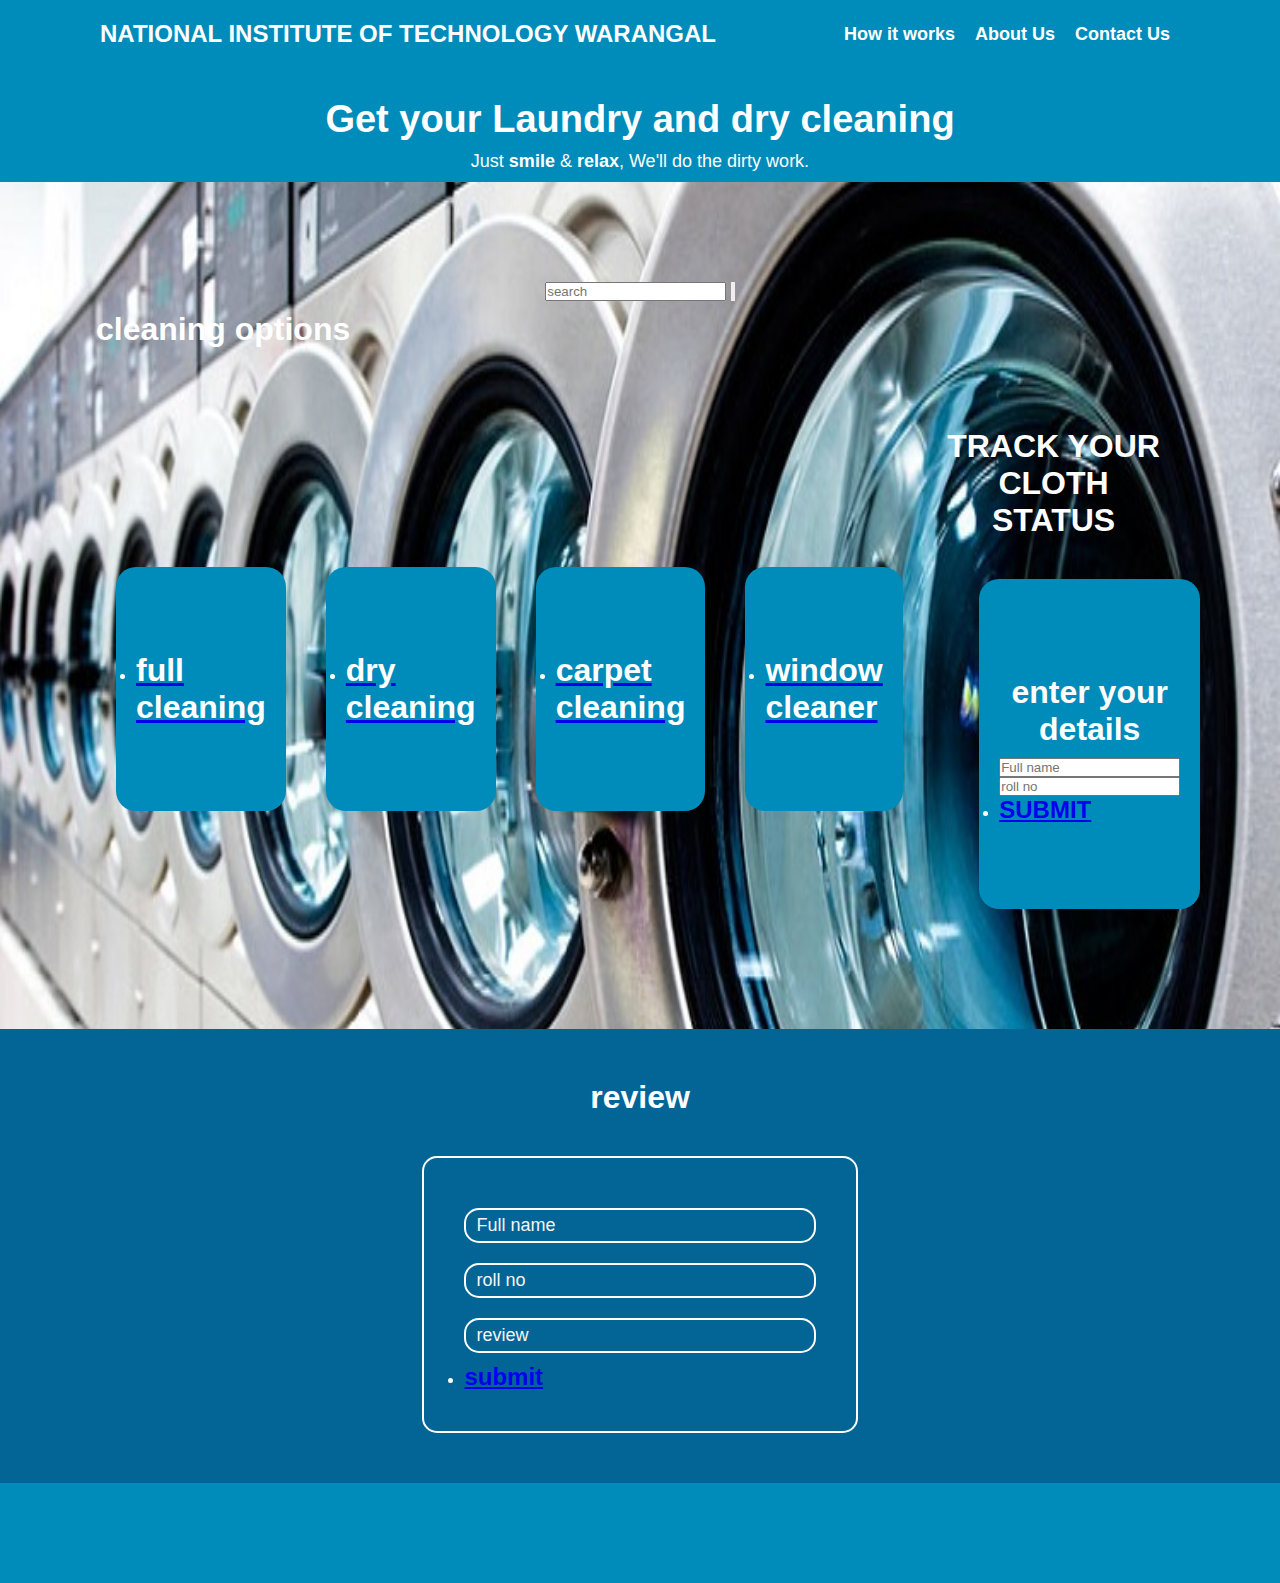
<file: index.html>
<!DOCTYPE html>
<html lang="en">
 
<style>
  body{
    background-image: url('photo6.jpg');
    background-repeat: no-repeat;
    background-size: 100% 100%;
  }
</style>
<head>
    <meta charset="UTF-8" />
    <meta http-equiv="X-UA-Compatible" content="IE=edge" />
    <meta name="viewport" content="width=device-width, initial-scale=1.0" />
    <title>national institute of technology warangal</title>

    <link
      rel="stylesheet"
      href="https://cdnjs.cloudflare.com/ajax/libs/font-awesome/6.1.1/css/all.min.css"
      integrity="sha512-KfkfwYDsLkIlwQp6LFnl8zNdLGxu9YAA1QvwINks4PhcElQSvqcyVLLD9aMhXd13uQjoXtEKNosOWaZqXgel0g=="
      crossorigin="anonymous"
      referrerpolicy="no-referrer"
    />

    <link rel="stylesheet" href="style.css" type ="text/css"/>
    <link rel="icon" href="teri mumy.jpeg">
  </head>

  <body>
   
   
   
    <div class="header">
      <div>
        <h2><i class="fas fa-cog"></i> NATIONAL INSTITUTE OF TECHNOLOGY WARANGAL</h2>
      </div>
    

      <ul>
        <li><a href="">How it works</a></li>
        <li><a href="">About Us</a></li>
        <li><a href="">Contact Us</a></li>
      </ul>
    </div>

   
    <div class="cl1">
      <div class="container">
        <div class="cl1-desc">
         <center> <h1>Get your Laundry and dry cleaning </h1>
         <p>Just <b>smile</b> & <b>relax</b>, We'll do the dirty work.</p>
        </center> 
        </div>
        
        </div>
    </div>
    
   <br><br><br><br><br>
   
    <div class="abc">
      <center>
       <form action="action" class="search-bar">
        <input type="text" placeholder="search" name="q">
          <button type="submit">
          <img scr="search.png">
        </button>
   </form>
     </center>
     </div>

    <div class="complete cleaning">
      <div class="container">
        <h1>cleaning options</h1>
        
        
        
        <div class="row">
          <div class="card">
            
           <li><a href="fullcleaning.html"><h1>full cleaning</h1></a></li> 
            
          </div>
          <div class="card">
            
            
           <li><a href="dryclean.html"> <h1>dry cleaning</h1></a></li>
            
            </div>
            <div class="card">
            
          
            <li><a href="carpet.html"><h1>carpet cleaning</h1></a></li>
            </div>
        
            <div class="card">
                
          
                <li><a href ="window.html"><h1>window cleaner</h1></a></li>
          
            </div>
       
         
         
      
            <div class="why main-spacing">
      <div class="container">
        <h1>TRACK YOUR CLOTH STATUS</h1>
       
        <div class="row-spacing">
          <div class="row">
            <div class="card">
              <i class="fa-regular fa-square-check"></i>
              <h1>enter your details</h1>
              <form action>
                <input type="text" placeholder="Full name" />
                <div></div>
                <input type="text" placeholder="roll no " />
                <li><a href ="C:\Users\asus\Documents\c++ codes\web page\web page\success.html"><h2>SUBMIT</h2></a></li>
              </form>
            </div>
            
            
          </div>
          
            
            </div>
          </div>
        </div>
      </div>
    </div>

    <div class="contact main-spacing">
      <div class="container">
        <h1>review</h1>
        <form>
          <input type="text" placeholder="Full name" />
          <input type="text" placeholder="roll no " />
          <input type ="text" placeholder="review"/>
          
          <li><a href ="C:\Users\asus\Documents\c++ codes\web page\web page\success.html"><h2>submit </h2></a></li>
        </form>
      </div>
    </div>
    <footer class="main-spacing">
      
    </footer>
  </body>
</html>
</file>
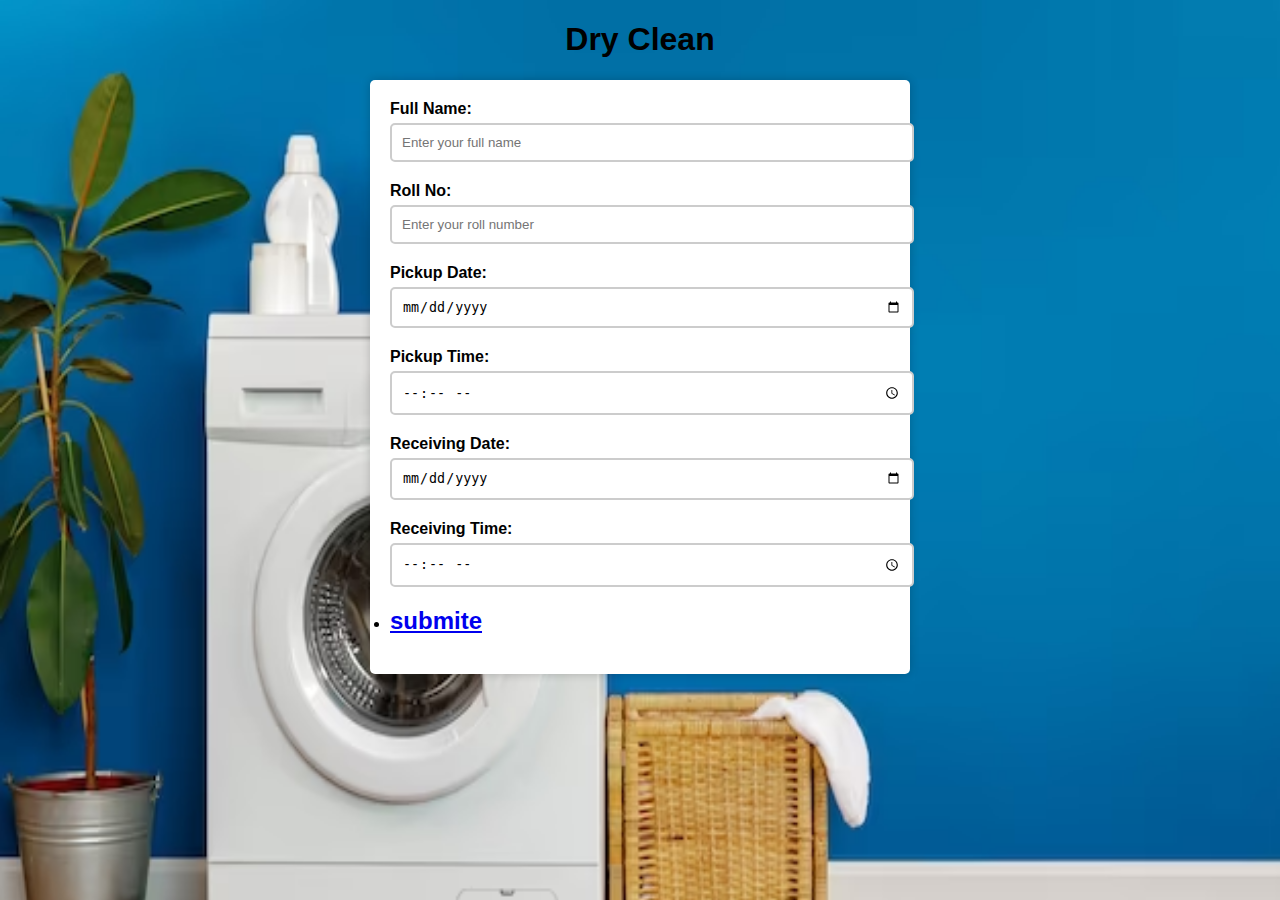
<file: carpet.html>
<!DOCTYPE html>
<html lang="en">
<head>
    <style>
        body{
          background-image: url('final photo.avif');
          background-repeat: no-repeat;
          background-size: 100% 150%;
        }
      </style>
    <meta charset="UTF-8">
    <meta http-equiv="X-UA-Compatible" content="IE=edge">
    <meta name="viewport" content="width=device-width, initial-scale=1.0">
    <title>carpet cleaning</title>
    <link rel="stylesheet" href="style2.css" type ="text/css"/>
    <link rel="icon" href="teri mumy.jpeg">
</head>
<body>
    <style>

    </style>
</body>
</html>


<!DOCTYPE html>
<html lang="en">
<head>
    <meta charset="UTF-8">
    <meta http-equiv="X-UA-Compatible" content="IE=edge">
    <meta name="viewport" content="width=device-width, initial-scale=1.0">
    
    <link rel="stylesheet" href="style2.css" type="text/css">
</head>
<body class="meralund">
    <h1>Dry Clean</h1>

    <form action="submit.php">
        <label for="name">Full Name:</label>
        <input type="text" id="name" name="name" placeholder="Enter your full name">

        <label for="roll-no">Roll No:</label>
        <input type="number" id="roll-no" name="roll-no" placeholder="Enter your roll number">

        <label for="pickup-date">Pickup Date:</label>
        <input type="date" id="pickup-date" name="pickup-date">

        <label for="pickup-time">Pickup Time:</label>
        <input type="time" id="pickup-time" name="pickup-time">

        <label for="receiving-date">Receiving Date:</label>
        <input type="date" id="receiving-date" name="receiving-date">

        <label for="receiving-time">Receiving Time:</label>
        <input type="time" id="receiving-time" name="receiving-time">
        <li><a href ="success.html"><h2>submite</h2></a></li>
      
    </form>
</body>
</html>
</file>
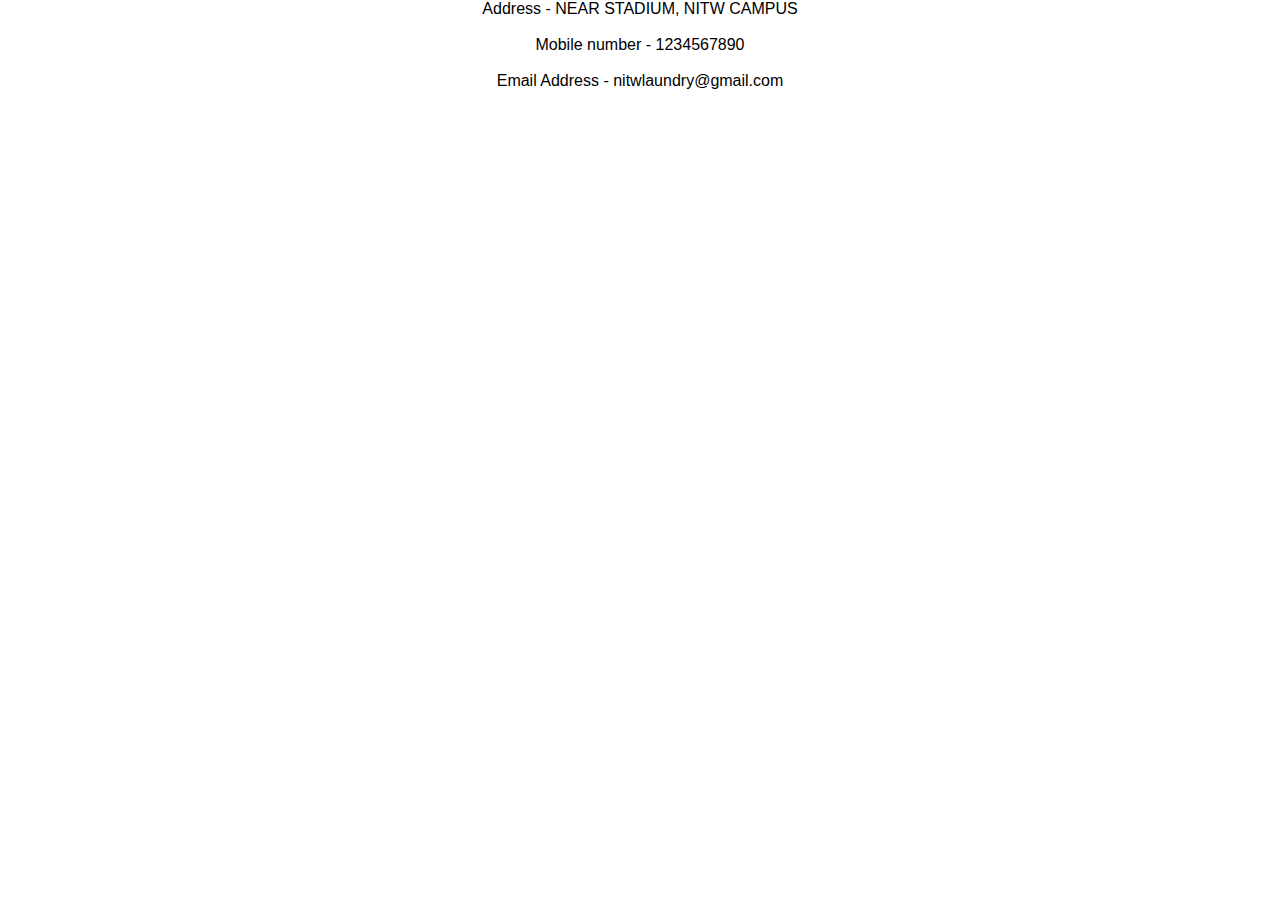
<file: contact.html>
<!DOCTYPE html>
<html lang="en">
<head>
   
    <meta charset="UTF-8">
    <meta http-equiv="X-UA-Compatible" content="IE=edge">
    <meta name="viewport" content="width=device-width, initial-scale=1.0">
    <title>CONTACT US</title>
    <link rel="icon" href="teri mumy.jpeg">
</head>

<link rel="stylesheet" href="style.css">

<body>
    <div>
        <center>
            <p>Address - NEAR STADIUM, NITW CAMPUS</p><br>
            <p>Mobile number - 1234567890</p><br>
            <p>Email Address - nitwlaundry@gmail.com</p>
            </center>
    </div>
</body>
</html>
</file>
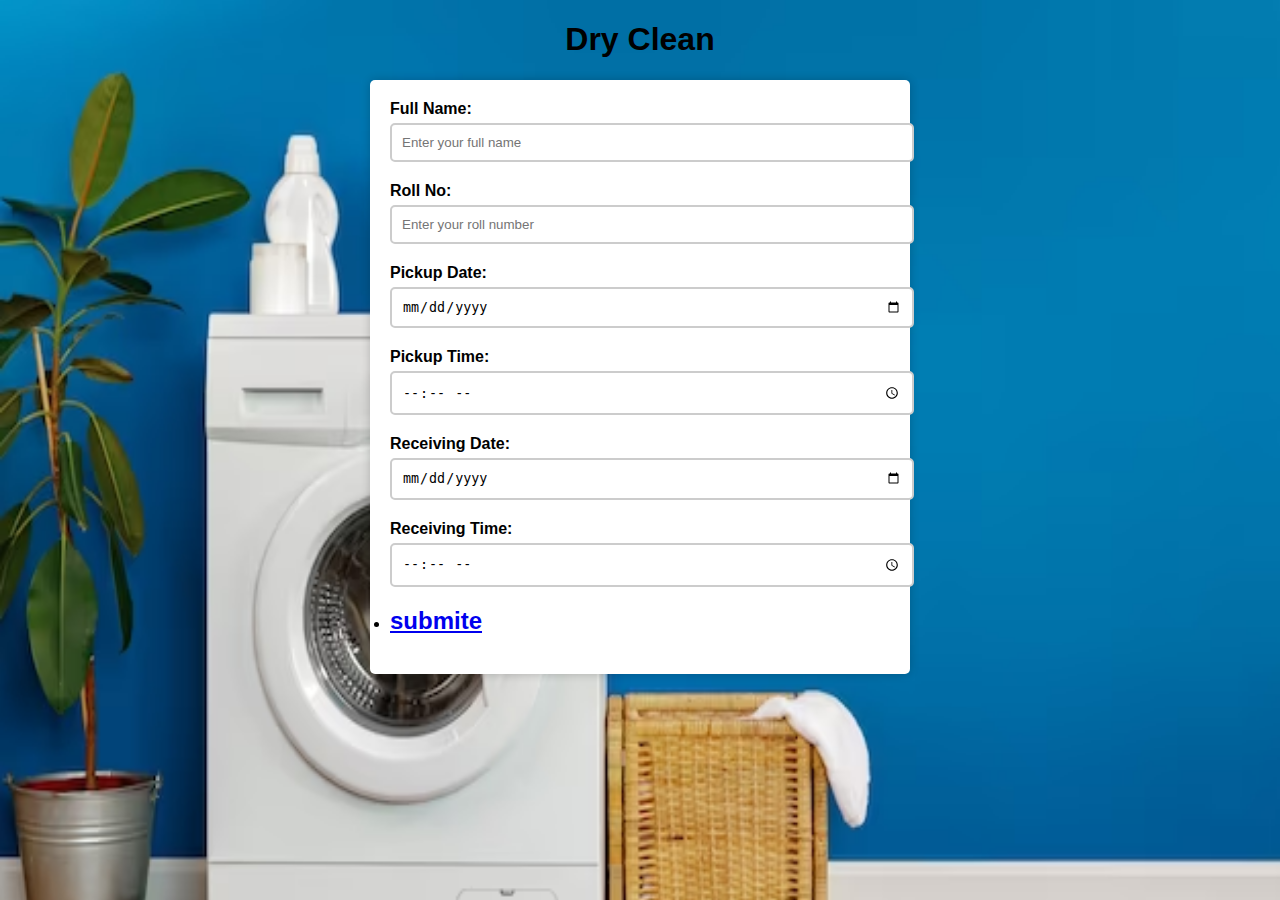
<file: dryclean.html>
<!DOCTYPE html>
<html lang="en">
<head>
    <style>
        body{
          background-image: url('final photo.avif');
          background-repeat: no-repeat;
          background-size: 100% 150%;
        }
      </style>
    <meta charset="UTF-8">
    <meta http-equiv="X-UA-Compatible" content="IE=edge">
    <meta name="viewport" content="width=device-width, initial-scale=1.0">
    <title>dry cleaning</title>
    <link rel="stylesheet" href="style2.css" type ="text/css"/>
    <link rel="icon" href="teri mumy.jpeg">
</head>
<body>
    
</body>
</html>


<!DOCTYPE html>
<html lang="en">
<head>
    <meta charset="UTF-8">
    <meta http-equiv="X-UA-Compatible" content="IE=edge">
    <meta name="viewport" content="width=device-width, initial-scale=1.0">
    <title>Dry Cleaning</title>
    <link rel="stylesheet" href="style2.css" type="text/css">
</head>
<body class="meralund">
    <h1>Dry Clean</h1>

    <form action="submit.php">
        <label for="name">Full Name:</label>
        <input type="text" id="name" name="name" placeholder="Enter your full name">

        <label for="roll-no">Roll No:</label>
        <input type="number" id="roll-no" name="roll-no" placeholder="Enter your roll number">

        <label for="pickup-date">Pickup Date:</label>
        <input type="date" id="pickup-date" name="pickup-date">

        <label for="pickup-time">Pickup Time:</label>
        <input type="time" id="pickup-time" name="pickup-time">

        <label for="receiving-date">Receiving Date:</label>
        <input type="date" id="receiving-date" name="receiving-date">

        <label for="receiving-time">Receiving Time:</label>
        <input type="time" id="receiving-time" name="receiving-time">

        <li><a href ="success.html"><h2>submite</h2></a></li>
    </form>
</body>
</html>
</file>
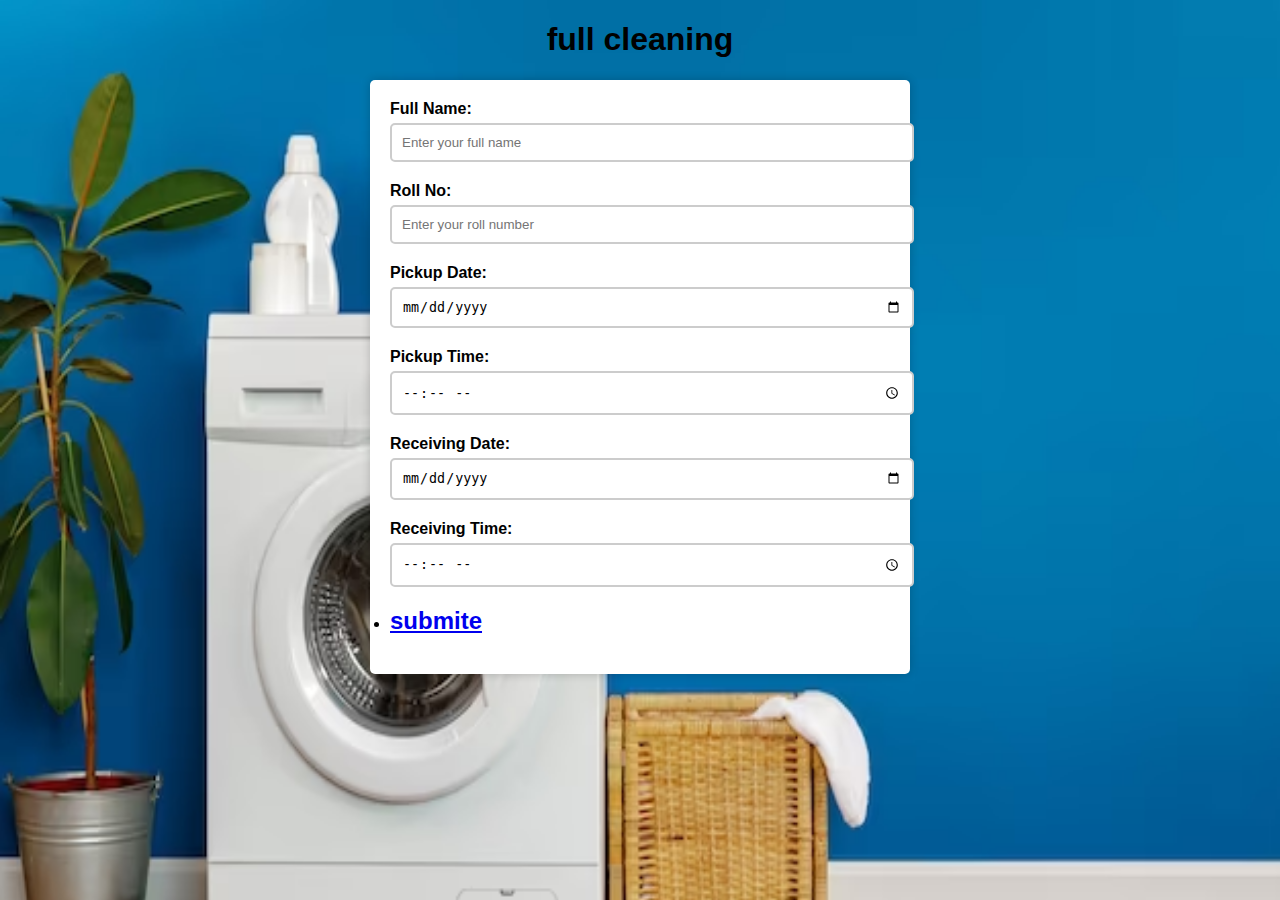
<file: fullcleaning.html>
<!DOCTYPE html>
<html lang="en">
<head>
    <style>
        body{
          background-image: url('final photo.avif');
          background-repeat: no-repeat;
          background-size: 100% 150%;
        }
      </style>
    <meta charset="UTF-8">
    <meta http-equiv="X-UA-Compatible" content="IE=edge">
    <meta name="viewport" content="width=device-width, initial-scale=1.0">
    <title>dry cleaning</title>
    <link rel="stylesheet" href="style2.css" type ="text/css"/>
    <link rel="icon" href="teri mumy.jpeg">
</head>
<body>
    
</body>
</html>


<!DOCTYPE html>
<html lang="en">
<head>
    <meta charset="UTF-8">
    <meta http-equiv="X-UA-Compatible" content="IE=edge">
    <meta name="viewport" content="width=device-width, initial-scale=1.0">
    <title>Dry Cleaning</title>
    <link rel="stylesheet" href="style2.css" type="text/css">
</head>
<body class="meralund">
    <h1>full cleaning</h1>

    <form action="submit.php">
        <label for="name">Full Name:</label>
        <input type="text" id="name" name="name" placeholder="Enter your full name">

        <label for="roll-no">Roll No:</label>
        <input type="number" id="roll-no" name="roll-no" placeholder="Enter your roll number">

        <label for="pickup-date">Pickup Date:</label>
        <input type="date" id="pickup-date" name="pickup-date">

        <label for="pickup-time">Pickup Time:</label>
        <input type="time" id="pickup-time" name="pickup-time">

        <label for="receiving-date">Receiving Date:</label>
        <input type="date" id="receiving-date" name="receiving-date">

        <label for="receiving-time">Receiving Time:</label>
        <input type="time" id="receiving-time" name="receiving-time">

        <li><a href ="success.html"><h2>submite</h2></a></li>
    </form>
</body>
</html>
</file>
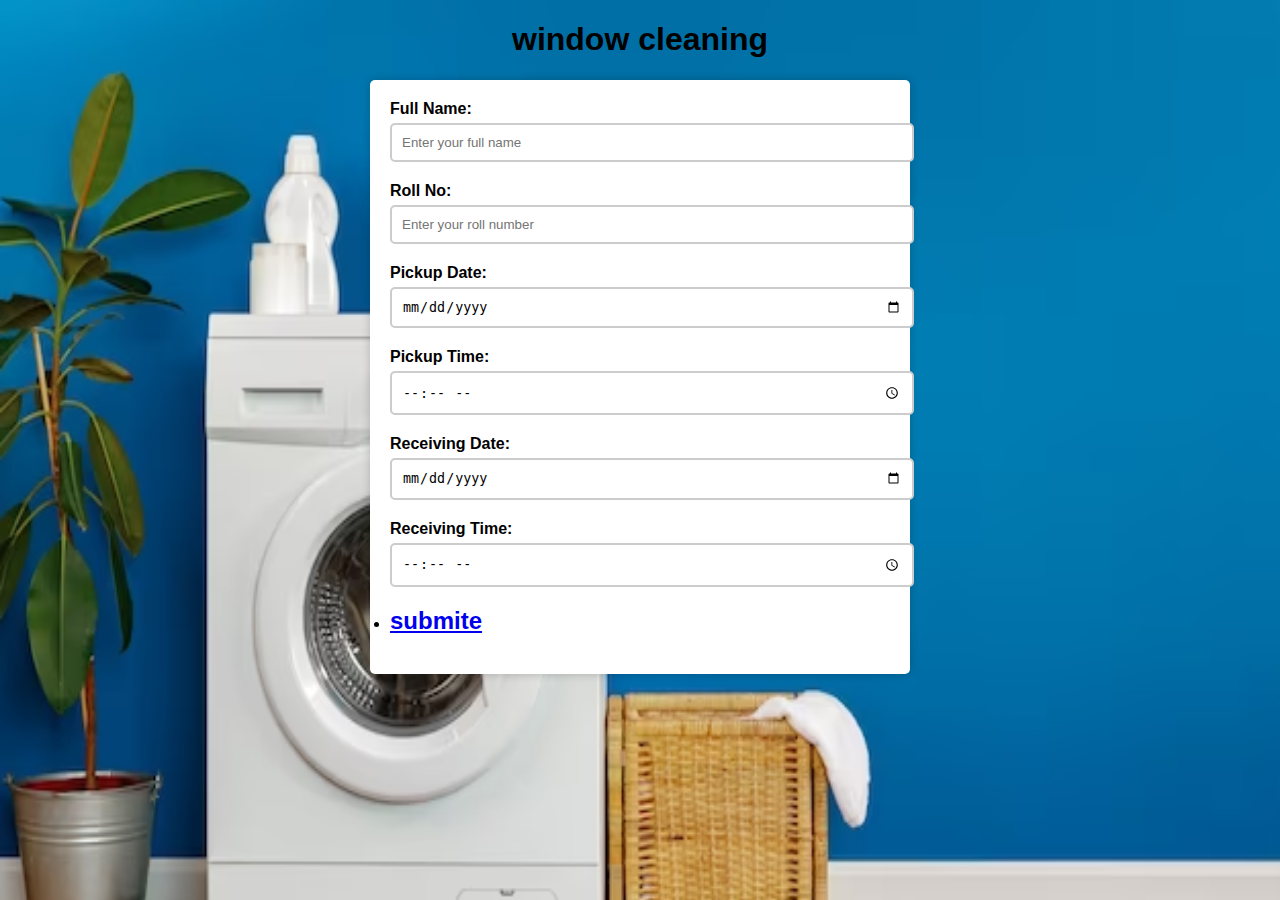
<file: window.html>
<!DOCTYPE html>
<html lang="en">
<head>
    <style>
        body{
          background-image: url('final photo.avif');
          background-repeat: no-repeat;
          background-size: 100% 150%;
        }
      </style>
    <meta charset="UTF-8">
    <meta http-equiv="X-UA-Compatible" content="IE=edge">
    <meta name="viewport" content="width=device-width, initial-scale=1.0">
    <title>dry cleaning</title>
    <link rel="stylesheet" href="style2.css" type ="text/css"/>
</head>
<body>
    
</body>
</html>


<!DOCTYPE html>
<html lang="en">
<head>
    <meta charset="UTF-8">
    <meta http-equiv="X-UA-Compatible" content="IE=edge">
    <meta name="viewport" content="width=device-width, initial-scale=1.0">
    <title>Dry Cleaning</title>
    <link rel="stylesheet" href="style2.css" type="text/css">
</head>
<body class="meralund">
    <h1>window cleaning</h1>

    <form action="submit.php">
        <label for="name">Full Name:</label>
        <input type="text" id="name" name="name" placeholder="Enter your full name">

        <label for="roll-no">Roll No:</label>
        <input type="number" id="roll-no" name="roll-no" placeholder="Enter your roll number">

        <label for="pickup-date">Pickup Date:</label>
        <input type="date" id="pickup-date" name="pickup-date">

        <label for="pickup-time">Pickup Time:</label>
        <input type="time" id="pickup-time" name="pickup-time">

        <label for="receiving-date">Receiving Date:</label>
        <input type="date" id="receiving-date" name="receiving-date">

        <label for="receiving-time">Receiving Time:</label>
        <input type="time" id="receiving-time" name="receiving-time">

        <li><a href ="success.html"><h2>submite</h2></a></li>
    </form>
</body>
</html>
</file>
<file: style.css>
* {
    margin: 0;
    padding: 0;
    box-sizing: border-box;
    font-family: "Segoe UI", sans-serif;
  }
  


  h1 {
    color: white;
  }
  
  .container {
    width: 85%;
    margin: 0 auto;
  }
  
  
  .header {
    width: 100%;
    background-color: #008CBA;
    color: white;
    /* flexbox */
    display: flex;
    align-items: center;
    justify-content: space-between;
    padding: 20px 100px;
  }
  
  .header ul {
    list-style: none;
    display: flex;
  }
  
  .header ul li {

    margin: 0 10px;
  }
  
  .header ul li a {
    text-decoration: none;
    color: white;
    font-weight: 600;
    font-size: 18px;
  }
  
  .cl1 {
    padding-top: 30px;
    background-color: #008CBA;
  }
  
  .cl1 .container {
    display: flex;
    align-items: center;
    justify-content: space-evenly;
  }
  .cl1-desc {
    width: 60%;
  }
  .cl1-desc > * {
    color: white;
  }
  .cl1-desc h1 {
    font-size: 38px;
  }
  .cl1-desc p {
    font-size: 18px;
    margin: 10px 0;
  }
  
  .cl1-desc a {
    display: inline-block;
    text-decoration: none;
    background-color: #008CBA;
    color: white;
    padding: 10px 20px;
    border-radius: 3px;
  }
  .how-it-works {
    background-color: #aedcf3;
    padding-bottom: 50px;
  }
  .how-it-works .container {
    background-color: #fff;
    padding: 50px 20px;
    text-align: center;
    border-radius: 15px;
  }
  .how-it-works a {
    text-decoration: none;
    color: black;
    background-color:  #008CBA;
    padding: 10px 20px;
    border-radius: 3px;
  }
 .abc:hover{
  font-size: 20px;
  opacity: 0.7;
 }
.search-bar {
 align-content: center;
 margin: 10px 20px;
  width: 2000%;
  max-width: 700px;
}


.row :hover{
 
  font-size: 20px;
}

 
  .row {
    display: flex;
    align-items: center;
    justify-content: space-evenly;
    margin: 30px 0;
    
    
  }
  .card {
    background-color: #008CBA;
    color: white;
    padding: 80px 20px;
    margin: 10px 20px;
    border-radius: 20px;
    display: flex;
    align-items: center;
    flex-direction: column;
    justify-content: center;
    
    
  }
  
  .card h1 {
    color: white;
  }
  
  .card i {
    font-size: 45px;
    text-align: center;
  }
  
  .card > * {
    margin: 5px 0;
  }
  
  .main-spacing {
    /* Top/bottom ---- Left/Right */
    padding: 50px 0;
  }
  
  .why h1,
  .why p {
    text-align: center;
  }
  .row-spacing {
    width: 85%;
    margin: 0 auto;
  }
  
  .contact {
    color: white;
    background-color: #036596;
  }
  .contact h1 {
    color: white;
    text-align: center;
  }
  
  .contact form {
    width: 40%;
    /* center a div */
    margin: 0 auto;
    display: flex;
    flex-direction: column;
    margin-top: 40px;
    /* border-width border-type border-color */
    border: 2px solid white;
    padding: 40px;
    border-radius: 15px;
  }
  
  .contact form input {
    background-color: transparent;
    border: 2px solid white;
    margin: 10px 0;
    color: white;
    font-size: 18px;
    padding: 5px 10px;
    border-radius: 15px;
    outline: 0;
  }
  
  .contact form input::placeholder {
    color: whitesmoke;
  }
  .contact form input[type="submit"] {
    background-color: white;
    color: brown;
    border: 2;
    cursor: pointer;
  }
  
  footer {
    background-color: #008CBA;
    color: white;
  }
  
  footer p {
    text-align: center;
    font-weight: 700;
  }
</file>
<file: style2.css>
body {
    font-family: Arial, sans-serif;
    background-color: cyan;
}

h1 {
    text-align: center;
    color: black;
}

form {
    max-width: 500px;
    margin: 0 auto;
    padding: 20px;
    background-color: white;
    border-radius: 5px;
    box-shadow: 0 0 10px rgba(0,0,0,0.2);
}

label {
    display: block;
    margin-bottom: 5px;
    font-weight: bold;
}

input {
    display: block;
    width: 100%;
    padding: 10px;
    margin-bottom: 20px;
    border: 2px solid #ccc;
    border-radius: 5px;
}

input[type="submit"] {
    background-color: #333;
    color: #fff;
    border: none;
    cursor: pointer;
}

input[type="submit"]:hover {
    background-color: #444;
}

.meralund{
    background-color: #008CBA;
}
</file>
